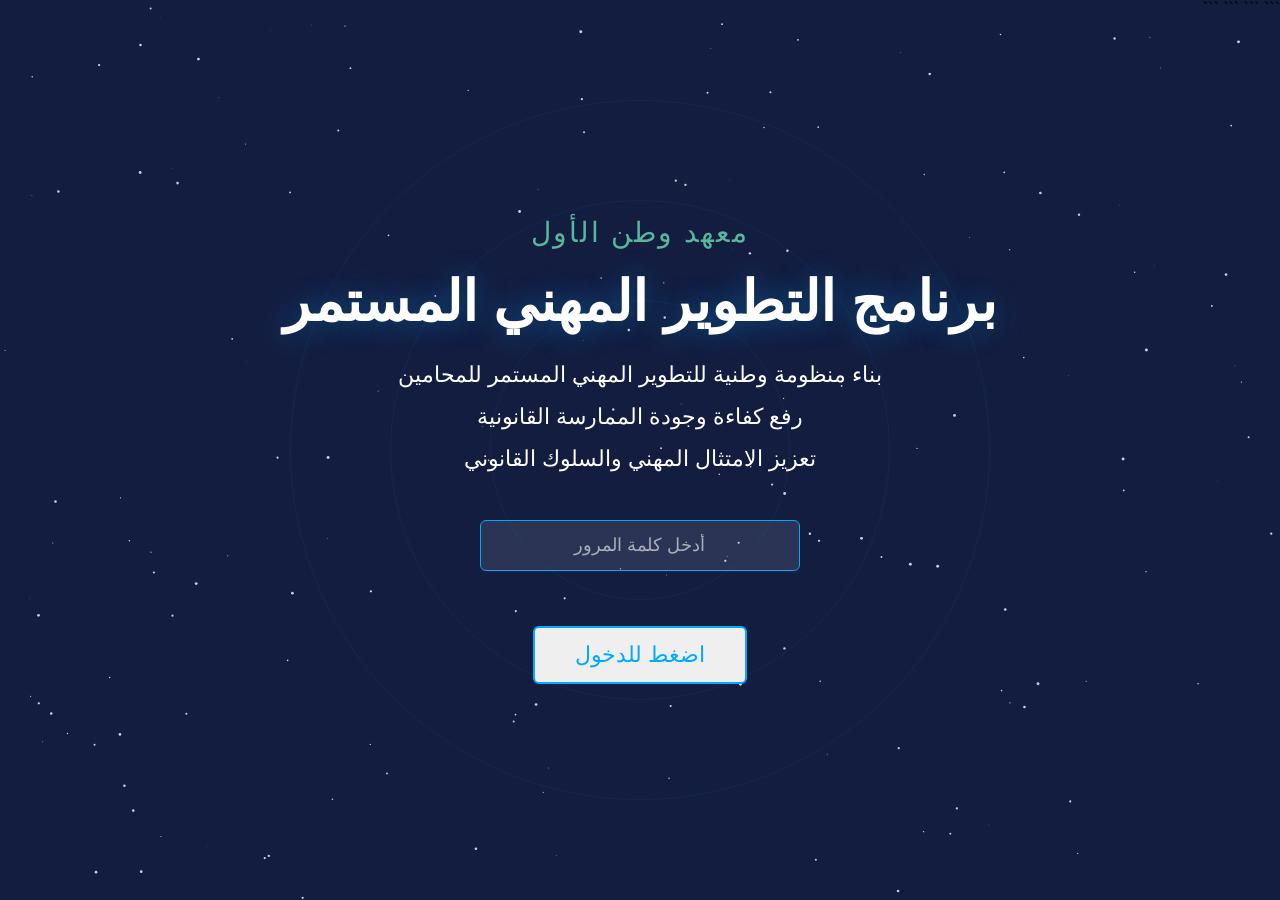
<file: index.html>
<!DOCTYPE html>

<html lang="ar" dir="rtl">

<head>
    <meta charset="UTF-8">
    <meta name="viewport" content="width=device-width, initial-scale=1.0">
    <title>برنامج التطوير المهني المستمر</title>

```
<link rel="stylesheet" href="style.css">
```

</head>

<body>

```
<canvas id="stars"></canvas>

<div class="orbit orbit1"></div>
<div class="orbit orbit2"></div>
<div class="orbit orbit3"></div>

<div class="content">

    <div class="subtitle">
        معهد وطن الأول
    </div>

    <h1>
        برنامج التطوير المهني المستمر
    </h1>

    <p>
        بناء منظومة وطنية للتطوير المهني المستمر للمحامين
        <br>
        رفع كفاءة وجودة الممارسة القانونية
        <br>
        تعزيز الامتثال المهني والسلوك القانوني
    </p>

    <div class="login-box">

        <input
            type="password"
            id="passwordInput"
            class="password-input"
            placeholder="أدخل كلمة المرور">

        <button class="enter-btn" onclick="checkPassword()">
            اضغط للدخول
        </button>

        <div id="errorMessage" class="error-message">
            كلمة المرور غير صحيحة
        </div>

    </div>

</div>

<script>

    // Remove previous authentication whenever login page loads
    sessionStorage.removeItem("authenticated");

    const canvas = document.getElementById('stars');
    const ctx = canvas.getContext('2d');

    let width, height;
    let stars = [];

    function resize() {

        width = canvas.width = window.innerWidth;
        height = canvas.height = window.innerHeight;

        stars = [];

        for (let i = 0; i < 200; i++) {

            stars.push({
                x: Math.random() * width,
                y: Math.random() * height,
                r: Math.random() * 1.5,
                speed: Math.random() * 0.5 + 0.1
            });
        }
    }

    function animate() {

        ctx.clearRect(0, 0, width, height);

        stars.forEach(star => {

            ctx.beginPath();
            ctx.arc(star.x, star.y, star.r, 0, Math.PI * 2);
            ctx.fillStyle = "rgba(255,255,255,0.8)";
            ctx.fill();

            star.y -= star.speed;

            if (star.y < 0) {
                star.y = height;
                star.x = Math.random() * width;
            }
        });

        requestAnimationFrame(animate);
    }

    resize();
    animate();

    window.addEventListener('resize', resize);

    function checkPassword() {

        const password = document.getElementById("passwordInput").value;
        const error = document.getElementById("errorMessage");

        if (password === "Watan@12345") {

            sessionStorage.setItem("authenticated", "true");
            window.location.href = "report.html";

        } else {

            error.style.display = "block";

            setTimeout(() => {
                error.style.display = "none";
            }, 3000);
        }
    }

    document.getElementById("passwordInput")
        .addEventListener("keydown", function (event) {

            if (event.key === "Enter") {
                checkPassword();
            }
        });

</script>
```

</body>

</html>
</file>
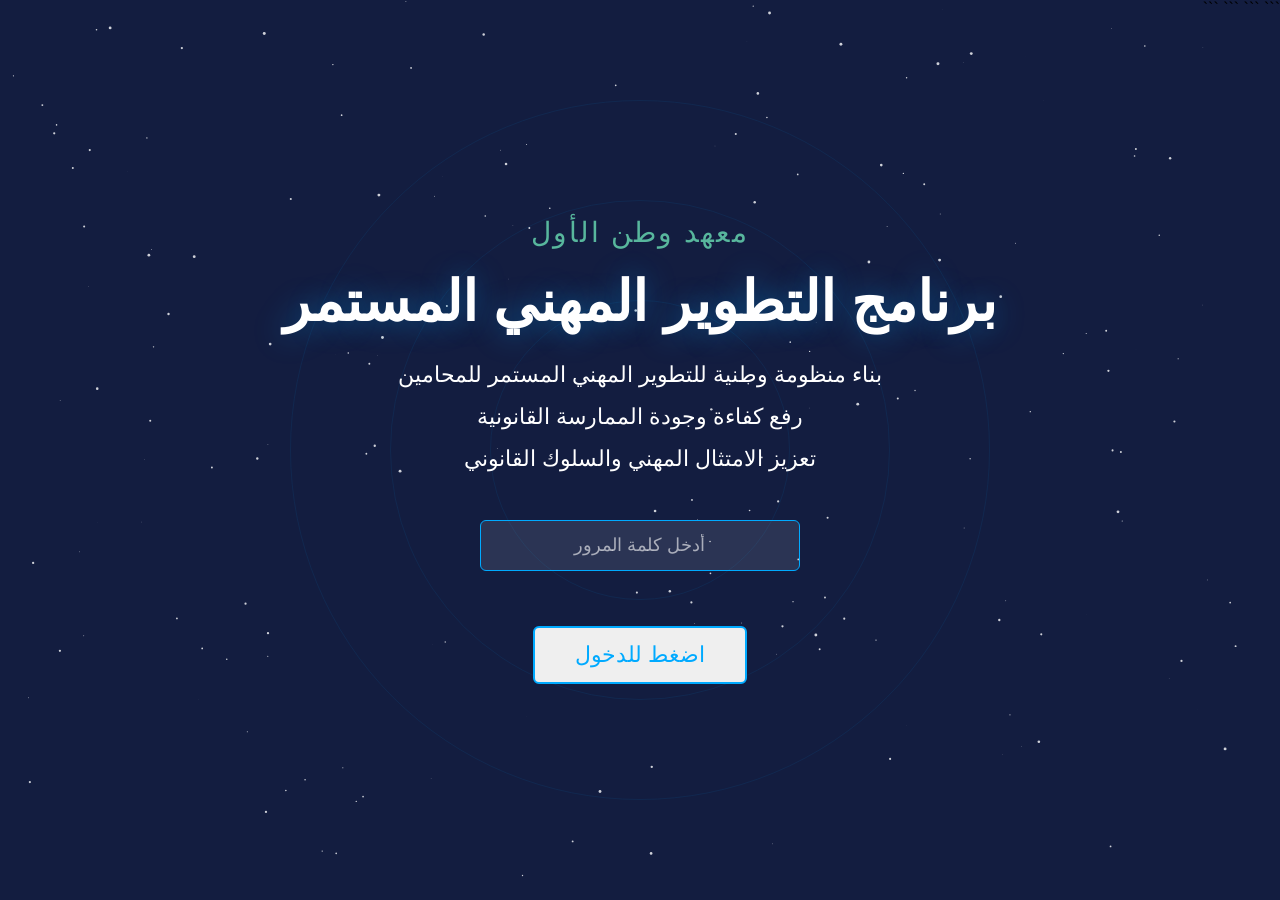
<file: report.html>
<!DOCTYPE html>
<html lang="ar">
<head>
<script>
if(sessionStorage.getItem("authenticated") !== "true"){
    window.location.href = "index.html";
}
</script>
<meta charset="UTF-8">
<meta name="viewport" content="width=device-width, initial-scale=1.0">
<title>لوحة المعلومات</title>

<style>
html, body{
    margin:0;
    width:100%;
    height:100%;
}

iframe{
    width:100%;
    height:100vh;
    border:none;
}
</style>

</head>

<body>

<iframe
title="ملخص-الشركة"
src="https://app.powerbi.com/view?r=eyJrIjoiMjFiYTU1YmUtMmRhNy00OThiLTg2M2EtYzQ3NzE4MDAzNjg5IiwidCI6ImM3YmNkYzYzLTI4M2MtNDk5OC05NTk0LTQ1NTM5MzNlNGQ1YiIsImMiOjl9"
allowfullscreen>
</iframe>


</body>
</html>
</file>
<file: style.css>
*{
margin:0;
padding:0;
box-sizing:border-box;
}

body{
font-family:Tahoma, Arial, sans-serif;
background:#131d40;
overflow:hidden;
height:100vh;
position:relative;
}

#stars{
position:absolute;
inset:0;
width:100%;
height:100%;
}

.orbit{
position:absolute;
border-radius:50%;
border:1px solid rgba(0,170,255,.08);
left:50%;
top:50%;
}

.orbit1{
width:300px;
height:300px;
margin-left:-150px;
margin-top:-150px;
animation:spin 18s linear infinite;
}

.orbit2{
width:500px;
height:500px;
margin-left:-250px;
margin-top:-250px;
animation:spin 30s linear infinite;
}

.orbit3{
width:700px;
height:700px;
margin-left:-350px;
margin-top:-350px;
animation:spin 50s linear infinite;
}

.content{
position:absolute;
inset:0;
display:flex;
flex-direction:column;
justify-content:center;
align-items:center;
text-align:center;
z-index:10;
padding:20px;
}

.subtitle{
color:#58B79D;
font-size:28px;
margin-bottom:20px;
letter-spacing:2px;
}

h1{
color:#ffffff;
font-size:56px;
margin-bottom:20px;
text-shadow:0 0 30px rgba(0,170,255,.4);
}

p{
color:white;
font-size:22px;
line-height:1.9;
max-width:900px;
}

.enter-btn{
margin-top:40px;
padding:14px 40px;
border:2px solid #00aaff;
color:#00aaff;
text-decoration:none;
font-size:22px;
border-radius:6px;
transition:0.3s;
}

.enter-btn:hover

@keyframes spin{
from{
transform:rotate(0deg);
}
to{
transform:rotate(360deg);
}
}

.login-box{
    display:flex;
    flex-direction:column;
    align-items:center;
    gap:15px;
    margin-top:40px;
}

.password-input{
    width:320px;
    padding:14px;
    border:1px solid #00aaff;
    border-radius:6px;
    background:rgba(255,255,255,0.1);
    color:white;
    font-size:18px;
    text-align:center;
}

.password-input::placeholder{
    color:rgba(255,255,255,0.6);
}

.error-message{
    color:#ff6b6b;
    font-size:16px;
    display:none;
}
</file>
